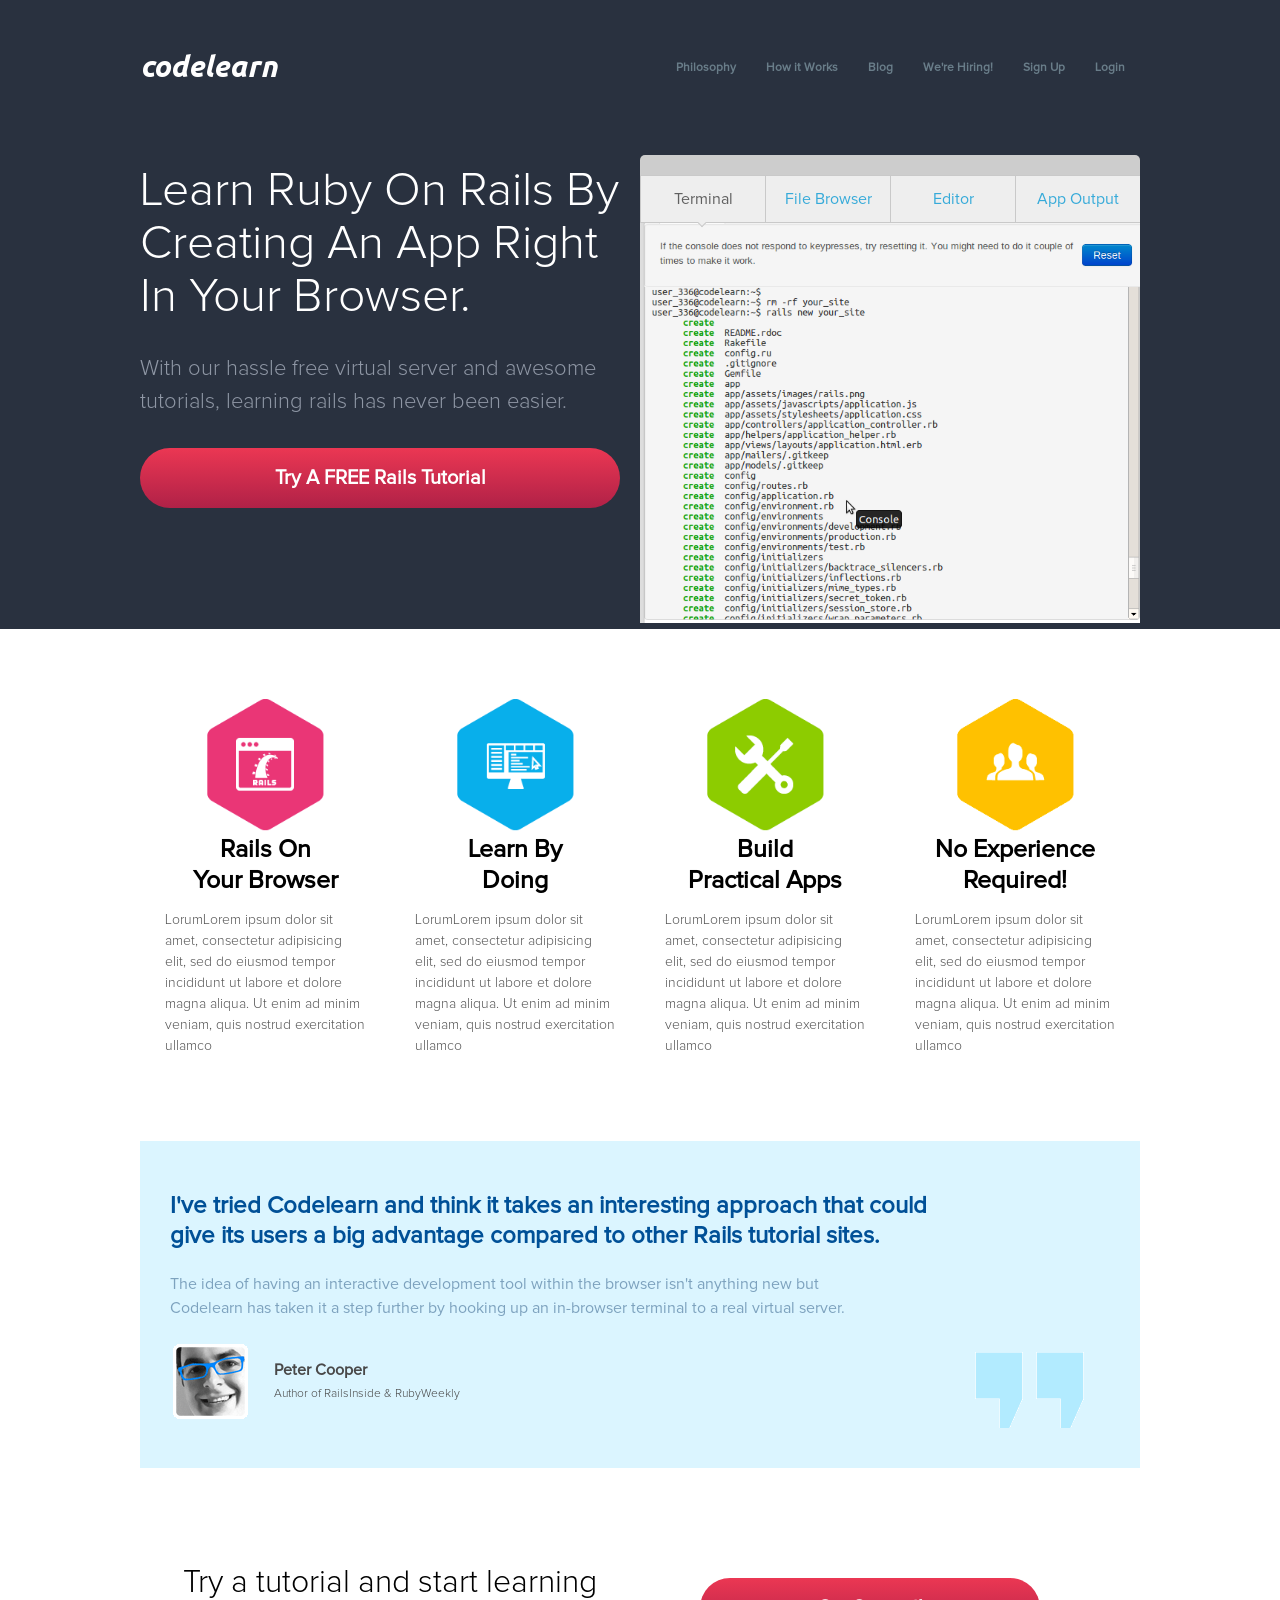
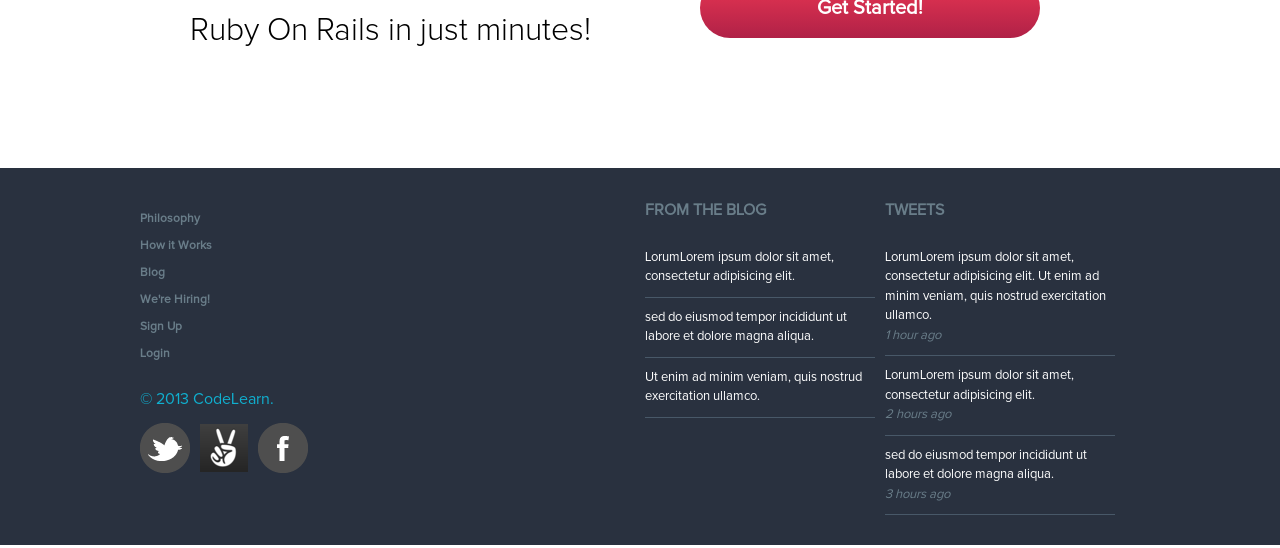
<file: qa-theme/Snow/shah-design/index.html>
<!DOCTYPE html PUBLIC "-//W3C//DTD XHTML 1.0 Strict//EN"
"http://www.w3.org/TR/xhtml1/DTD/xhtml1-strict.dtd">
<html xmlns="http://www.w3.org/1999/xhtml" xml:lang="en" lang="en">

	<head>
		<title>Code Learn</title>
		<meta http-equiv="content-type" content="text/html;charset=utf-8" />
		<meta name="generator" content="Geany 1.22" />
		<link href='http://fonts.googleapis.com/css?family=Ubuntu:700italic' rel='stylesheet' type='text/css'>
		<link rel="stylesheet" href="style.css" type="text/css" media="all" />
	</head>
	<body>
		<div id="shah-header-wrapper" class="shah-container">
			<div id="shah-header" class="shah-fluid-row">
				<div id="shah-logo">codelearn</div>
				<ul id="shah-main-nav" class="shah-hover">
					<li>Philosophy</li>
					<li>How it Works</li>
					<li>Blog</li>
					<li>We're Hiring!</li>	
					<li>Sign Up</li>	
					<li>Login</li>	
				</ul>
				<div id="shah-header-content">
					<div id="shah-header-content-left">
						<h1>Learn Ruby On Rails By Creating An App Right In Your Browser.</h1>
						<h4>With our hassle free virtual server and awesome tutorials, learning rails has never been easier.</h4>
						<div class="shah-button">Try A FREE Rails Tutorial</div>
					</div>
					<div id="shah-header-content-right">
						<ul id="shah-nav">
							<li id='shah-image-0' class="shah-active-nav">Terminal<br /><span style="display:block;" class='shah-arrow-down'></span></li>
							<li id='shah-image-1'>File Browser<br /><span class='shah-arrow-down'></span></li>
							<li id='shah-image-2'>Editor<br /><span class='shah-arrow-down'></span></li>
							<li id='shah-image-3'>App Output<br /><span class='shah-arrow-down'></span></li>
						</ul>
						<img id='shah-preview-image' src="images/preview-images/terminal.png" />
						<div id="shah-preload-images">
							<img class='shah-preload-images' src="images/preview-images/terminal.png" />
							<img class='shah-preload-images' src="images/preview-images/browser.png" />
							<img class='shah-preload-images' src="images/preview-images/editor.png" />
							<img class='shah-preload-images' src="images/preview-images/output.png" />
						</div>
					</div>
				</div>
			</div>

		</div>
		<div id="shah-main-content-wrapper" class="shah-container">
			<div id="shah-main-content" class="shah-fluid-row">
				<ul>
					<li><img src="images/image1.png"><h5>Rails On<br>Your Browser</h5><p>LorumLorem ipsum dolor sit amet, consectetur adipisicing elit, sed do eiusmod tempor incididunt ut labore et dolore magna aliqua. Ut enim ad minim veniam, quis nostrud exercitation ullamco</p></li>
					<li><img src="images/image2.png"><h5>Learn By<br>Doing</h5><p>LorumLorem ipsum dolor sit amet, consectetur adipisicing elit, sed do eiusmod tempor incididunt ut labore et dolore magna aliqua. Ut enim ad minim veniam, quis nostrud exercitation ullamco</p></li>
					<li><img src="images/image3.png"><h5>Build<br>Practical Apps</h5><p>LorumLorem ipsum dolor sit amet, consectetur adipisicing elit, sed do eiusmod tempor incididunt ut labore et dolore magna aliqua. Ut enim ad minim veniam, quis nostrud exercitation ullamco</p></li>
					<li><img src="images/image4.png"><h5>No Experience<br>Required!</h5><p>LorumLorem ipsum dolor sit amet, consectetur adipisicing elit, sed do eiusmod tempor incididunt ut labore et dolore magna aliqua. Ut enim ad minim veniam, quis nostrud exercitation ullamco</p></li>
				</ul>

				<div id="shah-quote">
					<h2>I've tried Codelearn and think it takes an interesting approach that could give its users a big advantage compared to other Rails tutorial sites.</h2>
					<h4>The idea of having an interactive development tool within the browser isn't anything new but Codelearn has taken it a step further by hooking up an in-browser terminal to a real virtual server.</h4>
					<div id="shah-quote-author">
						<img align="left" src="images/peter.png"><p>Peter Cooper<br /><span>Author of RailsInside & RubyWeekly</span></p>
					</div>
					<img src="images/quote.png" id="shah-quote-thumbnail" />
				</div>
				<h1>Try a tutorial and start learning Ruby On Rails in just minutes!</h1>
				<div class="shah-button">Get Started!</div>
			</div>
			<div id="shah-footer-wrapper" class="shah-container">
				<div id="shah-footer" class="shah-fluid-row">
					<div class='shah-footer-content-wrapper'>
						<ul id="shah-footer-nav" class="shah-hover">
							<li>Philosophy</li>
							<li>How it Works</li>
							<li>Blog</li>
							<li>We're Hiring!</li>	
							<li>Sign Up</li>	
							<li>Login</li>	
						</ul>
						<p id='shah-copyright'>© 2013 CodeLearn.</p>
						<style>
							.shah-social-icons-container {
								display: table;
								list-style: none outside none;
								padding: 0;
							}
							.shah-social-icons-container li {
								display: table-cell;
								text-align: center;
								padding-right: 10px;
							}
							.shah-social-icon {
								background: url("images/social-sprite.png") no-repeat scroll 0 0 transparent;
								display: inline-block;
								height: 50px;
								line-height: 600px;
								overflow: hidden;
								width: 50px;
							}
							.shah-social-icon-facebook {
								background-position: -100px 0;
							}
							.shah-social-icon-twitter:hover {
								background-position: 0px -50px;
							}
							.shah-social-icon-facebook:hover {
								background-position: -100px -50px;
							}

						</style>
						<ul class="shah-social-icons-container">
							<li>
							<a target="_blank" href="http://twitter.com/codelearn" class="shah-social-icon shah-social-icon-twitter">Twitter</a>
							</li>
							<li style="vertical-align:middle">
							<a target="_blank" href="http://angel.co/codelearn-2"><img style="margin:0" src="images/angellist.png" alt="Angellist"></a>
							</li>
							<li>
							<a target="_blank" href="http://www.facebook.com/codelearn" class="shah-social-icon shah-social-icon-facebook">Facebook</a>
							</li>
						</ul>
					</div>

					<div class='shah-footer-content-wrapper'>
						<div class="shah-footer-wrapper">
							<h3>From the blog</h3>
							<div class="shah-feed">LorumLorem ipsum dolor sit amet, consectetur adipisicing elit.</div>
							<div class="shah-feed">sed do eiusmod tempor incididunt ut labore et dolore magna aliqua.</div>
							<div class="shah-feed">Ut enim ad minim veniam, quis nostrud exercitation ullamco.</div>
						</div>
						<div class="shah-footer-wrapper">
							<h3>Tweets</h3>
							<div class="shah-feed">LorumLorem ipsum dolor sit amet, consectetur adipisicing elit. Ut enim ad minim veniam, quis nostrud exercitation ullamco.<p class='shah-feed-time'>1 hour ago</p></div>
							<div class="shah-feed">LorumLorem ipsum dolor sit amet, consectetur adipisicing elit.<p class='shah-feed-time'>2 hours ago</p></div>
							<div class="shah-feed">sed do eiusmod tempor incididunt ut labore et dolore magna aliqua.<p class='shah-feed-time'>3 hours ago</p></div>
						</div>
					</div>
				</div>
			</div>
		</div>
		<script src="http://ajax.googleapis.com/ajax/libs/jquery/1.9.1/jquery.min.js"></script>
		<script src="script.js"></script>
	</body>
</html>
</file>
<file: qa-theme/Snow/shah-design/style.css>
@font-face
{
	font-family: proximanova;
	src: url('fonts/ProximaNova-Regular.otf');
}

@font-face {
	font-family: proximanova;
	src: url('fonts/ProximaNova-Light.otf');
	font-weight:100;
}

body
{
	margin:0px;
	padding:0px;
	font-family: proximanova, 'Open Sans', sans-serif;
}

#shah-header-wrapper h1, #shah-main-content-wrapper h1,
#shah-header-wrapper h3, #shah-main-content-wrapper h3,
#shah-header-wrapper h4, #shah-main-content-wrapper h4
{
	line-height:150%;
}

#shah-header-wrapper h2, #shah-main-content-wrapper h2,
#shah-header-wrapper h5, #shah-main-content-wrapper h5
{
	line-height: 125%;
}

#shah-footer-wrapper a, #shah-header-wrapper a, .shah-button a {
	text-decoration: none;
	color: inherit;
}

.shah-container
{
	width:100%;
	margin:0 auto;
}

#shah-header-wrapper
{
	background: #29313f;
	position: relative;
	display: inline-block;
}

#shah-header
{
	margin-top: 30px;
	padding-top: 17px;
}

.shah-fluid-row
{
	max-width: 1000px;
	width: 90%;
	margin: 0 auto;
}

#shah-logo
{
	font-family: 'Ubuntu', sans-serif;
	font-size: 30px;
	float: left;
	font-style: italic;
	font-weight: 900;
	color: #FFF;
	display: inline-block;
}

#shah-main-nav
{
	list-style: none;
	margin: 0px;
	padding: 0px;
	display: inline-block;
	float: right;
	margin-top: 15px;
	font-weight: bold;
	font-size: 12px;
}

#shah-main-nav li
{
	float: left;
	margin: 0px 15px;
}

#shah-header-content
{
	display:inline-block;
}

#shah-header-content-left
{
	width: 48%;
	min-width: 256px;
	color: #FFF;
	float: left;
	padding-right:2%;
}

#shah-header-content-right
{
	width: 500px;
	min-width: 256px;
	display: inline-block;
	border-top: 20px solid #cdcdcd;
	border-radius: 5px 5px 0px 0px;
	float:right;
}

#shah-header-content
{
	margin-top: 70px;
	width: 100%;
}

#shah-header-content-left h1
{
	font-size: 48px;
	font-weight: 300;
	margin: 10px 0px;
	line-height:110%;
}

#shah-header-content-left h4
{
	color: #8f97a5;
	font-weight: 300;
	font-size: 22px;
}

.shah-button
{
	color: #FFF;
	background: #eb3753;
	background: -webkit-gradient(linear, left top, left bottom, from(#eb3753), to(#b02147));
	background: -moz-linear-gradient(top, #eb3753, #b02147);
	filter: progid:DXImageTransform.Microsoft.gradient(startColorstr='#eb3753', endColorstr='#b02147');
	border-radius: 30px;
	padding: 20px;
	text-align: center;
	font-size: 20px;
	font-weight: 900;
	margin-bottom: 60px;
}

#shah-main-content ul
{
	list-style: none;
	margin-top: 70px;
	padding: 0px;
}

#shah-main-content ul li
{
	display: inline-block;
	width: 20%;
	margin-left: 2.5%;
	margin-right: 2.5%;
	float: left;
	text-align: center;
}

#shah-main-content ul li h5
{
	text-align: center;
	width: 100%;
	margin: 0px;
	padding: 0px;
	font-size: 25px;
}

#shah-main-content ul li p
{
	font-weight: 100;
	font-size: 14px;
	line-height: 150%;
	text-align: left;
}

#shah-quote
{
	background:#dbf5ff;
	padding:30px;
	margin-top:70px;
	color:#005097;
	display:inline-block;
	margin-bottom:50px;
}

#shah-quote h2
{
	width: 84%;
}

#shah-quote h4
{
	width: 74%;
	color: #7da2be;
	font-weight: 400;
}

#shah-quote-author
{
	color: #494949;
	font-weight: bold;
}

#shah-quote-author img
{
	float: left;
}

#shah-quote-author span
{
	font-weight: 300;
	display: block;
	margin-top: 10px;
	font-size: 12px;
}

#shah-quote-thumbnail
{
	float:right;
}

#shah-quote p
{
	float: left;
	margin-top: 20px;
	margin-left: 20px;
}

#shah-main-content h1
{
	width:46%;
	padding:2%;
	text-align:center;
	font-weight:300;
	display:inline-block;
	min-width:256px;
	float:left;
}

#shah-main-content .shah-button
{
	width:30%;
	margin-right:10%;
	display:inline-block;
	float:right;
	min-width:256px;
	margin-top:60px;
}

#shah-main-content ul li p
{
	color: #535353;
}

#shah-main-content ul li img
{
	width:60%;
}

#shah-footer-wrapper
{
	background: #29313f;
	color: #697d89;
	display: inline-block;
	margin-top:70px;
	padding:30px 0px;
}

#shah-footer-nav
{
	padding: 0px;
	margin: 0 auto;
	color: #697d89;
	font-weight: bold;
	font-size: 12px;
	list-style: none;
	display: inline-block;
}

#shah-footer-nav li
{
	margin: 15px 0px;
}

.shah-hover li
{
	color: #697d89 !important;
	cursor:pointer;
	transition: color .2s;
	-moz-transition: color .2s;
	-webkit-transition: color .2s;
	-o-transition: color .2s; 
}

.shah-hover li:hover
{
	color:#FFF !important;
}

#shah-nav
{
	width: 110%;
	list-style: none;
	margin: 0px;
	padding: 0px;
	color: #36aad9;
}

#shah-nav li
{
	background: #eeeeee;
	cursor: pointer;
	width: 124px;
	margin: 0px;
	float: left;
	padding: 15px 0px;
	text-align: center;
	border: 1px solid #c9c9c9;
	border-right:0px;
}

#shah-header-content-right img
{
	width:100%;
	height:400px;
}

.shah-active-nav
{
	color: #606060;
}

.shah-arrow-down 
{
	transform: rotate(45deg);
	-ms-transform: rotate(45deg);
	-webkit-transform: rotate(45deg);
	-o-transform: rotate(45deg);
	-moz-transform: rotate(45deg);
	width: 5px;
	height: 5px;
	border-bottom: 1px solid #c9c9c9;
	border-right: 1px solid #c9c9c9;
	position: absolute;
	margin-top: 13px;
	margin-left: 4.5%;
	display: none;
	z-index: 10;
	background: #eeeeee;
}

#shah-preload-images
{
	position:absolute;
	visibility:hidden;
	height:0px;
	width:0px;
}

#shah-social-wrapper ul
{
	padding:0px;
	margin:0px;
	list-style:none;
}

#shah-social-wrapper ul li
{
	display:inline-block;
}

#shah-copyright
{
	color: #10b0d0;
}

.shah-footer-content-wrapper
{
	width: 50%;
	display: inline-block;
	float: left;
}

.shah-footer-wrapper
{
	width:46%;
	float:left;
	margin:0 1%;
}

.shah-footer-wrapper h3
{
	margin-top:0px;
	text-transform:uppercase;
	font-size:16px;
}

.shah-feed
{
	color:#FFF;
	padding:10px 0px;
	font-size:13px;
	border-bottom:1px solid #485868;
	line-height:150%;
}

.shah-feed-time
{
	margin:0px;
	padding:0px;
	font-style:italic;
	color:#697d89;
}



@media screen and (max-width: 1120px)
{
	#header-content-left
	{
		width:100%;
	}

	#header-content-right
	{
		float:none;
		width:500px;
		margin:0 auto;
		display:table;
	}

	#nav 
	{
		float:left;
		width:110%;
	}

	#main-content h1
	{
		width:100%;
		padding:0%;
		float:none;
	}

	#main-content .button
	{
		width:60%;
		display:block;
		margin:0 auto;
		float:none;
	}

	#main-nav li
	{
		margin:10px 15px;
	}
}

@media screen and (max-width: 500px)
{
	#header-content-right
	{
		display:none;
	}
}
</file>
